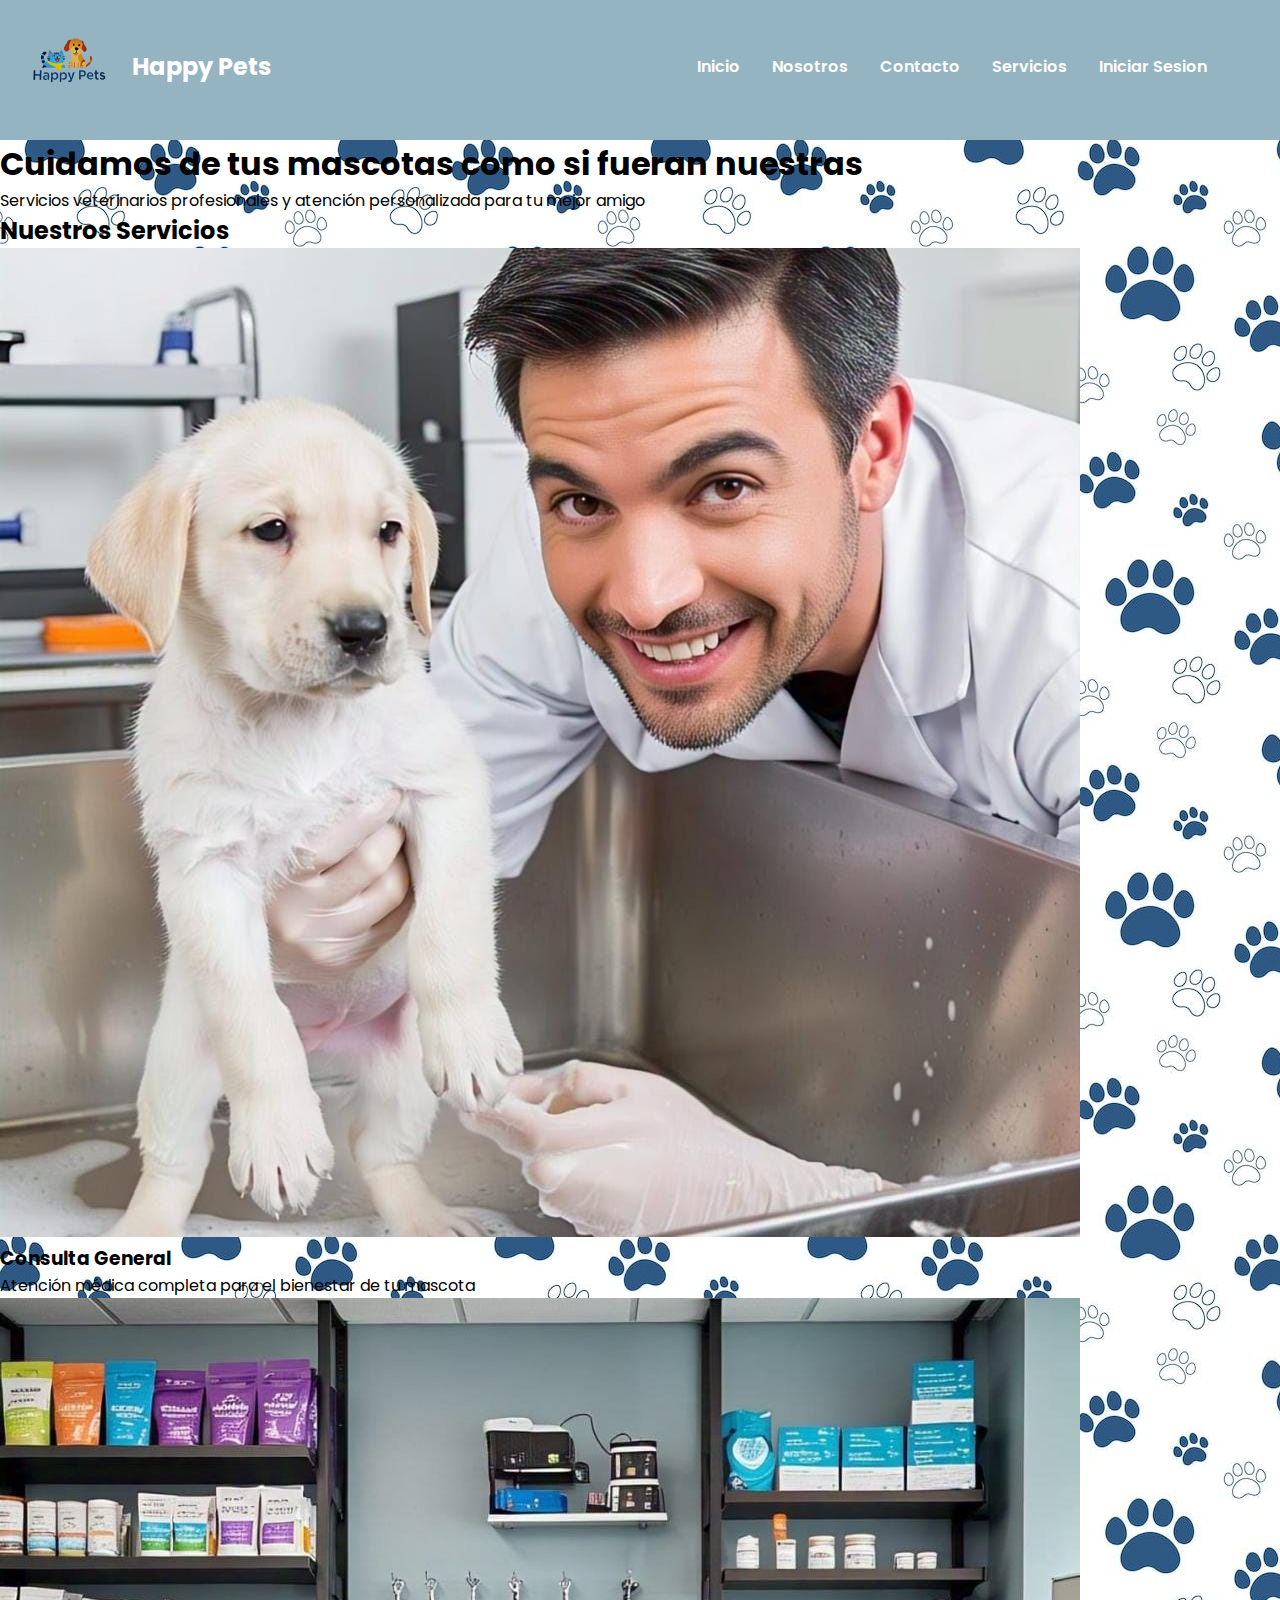
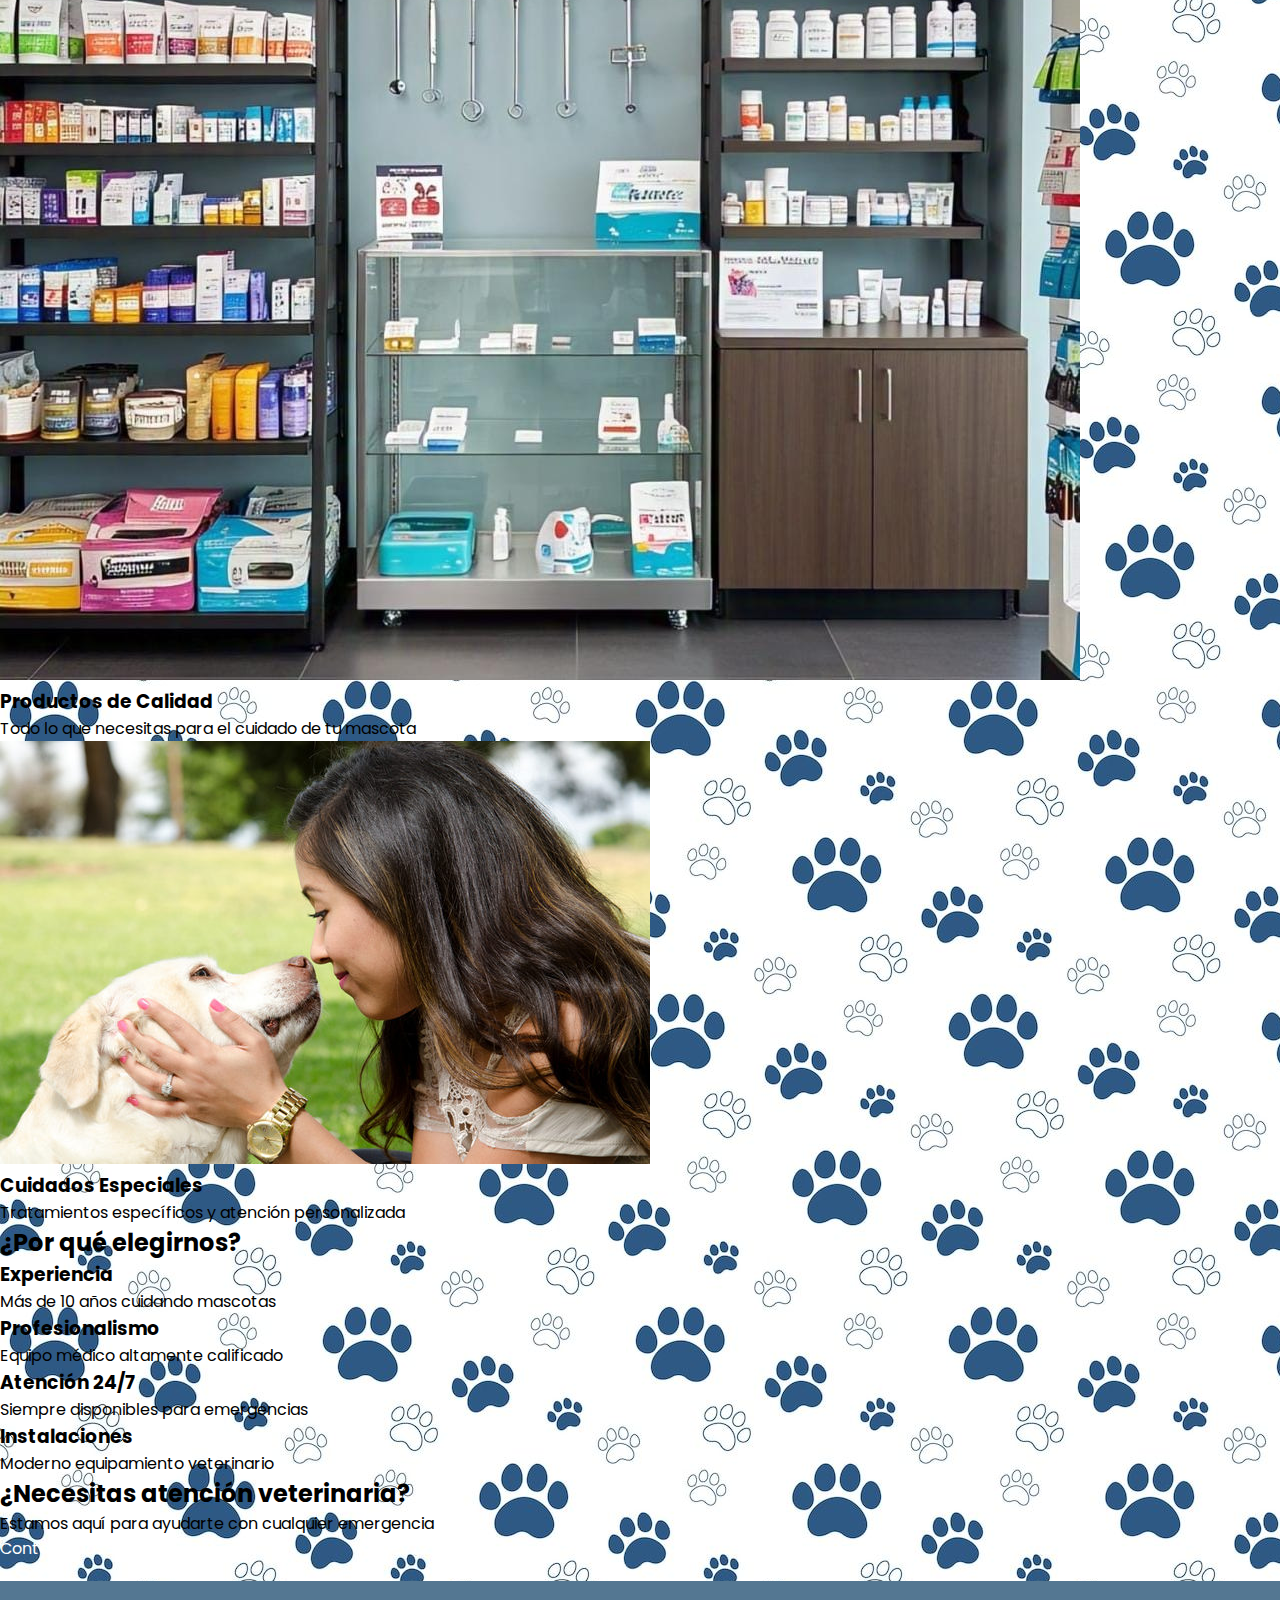
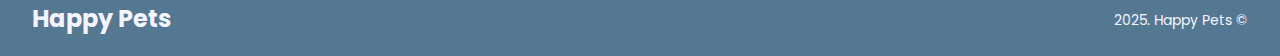
<file: index.html>
<!DOCTYPE html>
<html lang="es">
<head>
    <meta charset="UTF-8">
    <meta name="viewport" content="width=device-width, initial-scale=1.0">
    <title>Happy Pets - Veterinaria</title>
    <link rel="stylesheet" href="header-footer.css">
    <link rel="stylesheet" href="index.css">
</head>
<body>
    <div id="header"></div>

    <main>
        <section class="hero">
            <div class="hero-content">
                <h1>Cuidamos de tus mascotas como si fueran nuestras</h1>
                <p>Servicios veterinarios profesionales y atención personalizada para tu mejor amigo</p>
            </div>
        </section>

        <section class="servicios">
            <h2>Nuestros Servicios</h2>
            <div class="servicios-grid">
                <div class="servicio-card">
                    <img src="Imagenes/servicios.jpg" alt="Consulta Veterinaria">
                    <h3>Consulta General</h3>
                    <p>Atención médica completa para el bienestar de tu mascota</p>
                </div>
                <div class="servicio-card">
                    <img src="Imagenes/productos.jpeg" alt="Productos">
                    <h3>Productos de Calidad</h3>
                    <p>Todo lo que necesitas para el cuidado de tu mascota</p>
                </div>
                <div class="servicio-card">
                    <img src="Imagenes/cuidados.jpg" alt="Cuidados Especiales">
                    <h3>Cuidados Especiales</h3>
                    <p>Tratamientos específicos y atención personalizada</p>
                </div>
            </div>
        </section>

        <section class="por-que-elegirnos">
            <h2>¿Por qué elegirnos?</h2>
            <div class="razones-grid">
                <div class="razon">
                    <h3>Experiencia</h3>
                    <p>Más de 10 años cuidando mascotas</p>
                </div>
                <div class="razon">
                    <h3>Profesionalismo</h3>
                    <p>Equipo médico altamente calificado</p>
                </div>
                <div class="razon">
                    <h3>Atención 24/7</h3>
                    <p>Siempre disponibles para emergencias</p>
                </div>
                <div class="razon">
                    <h3>Instalaciones</h3>
                    <p>Moderno equipamiento veterinario</p>
                </div>
            </div>
        </section>

        <section class="contacto-rapido">
            <div class="contacto-content">
                <h2>¿Necesitas atención veterinaria?</h2>
                <p>Estamos aquí para ayudarte con cualquier emergencia</p>
                <a href="Contacto.html" class="cta-button">Contáctanos</a>
            </div>
        </section>
    </main>

    <div id="footer"></div>

    <script>
        fetch('header-footer.html')
            .then(response => response.text())
            .then(data => {
                const parser = new DOMParser();
                const doc = parser.parseFromString(data, 'text/html');
                document.getElementById('header').innerHTML = doc.querySelector('header').outerHTML;
                document.getElementById('footer').innerHTML = doc.querySelector('footer').outerHTML;
            });
    </script>
</body>
</html>
</file>
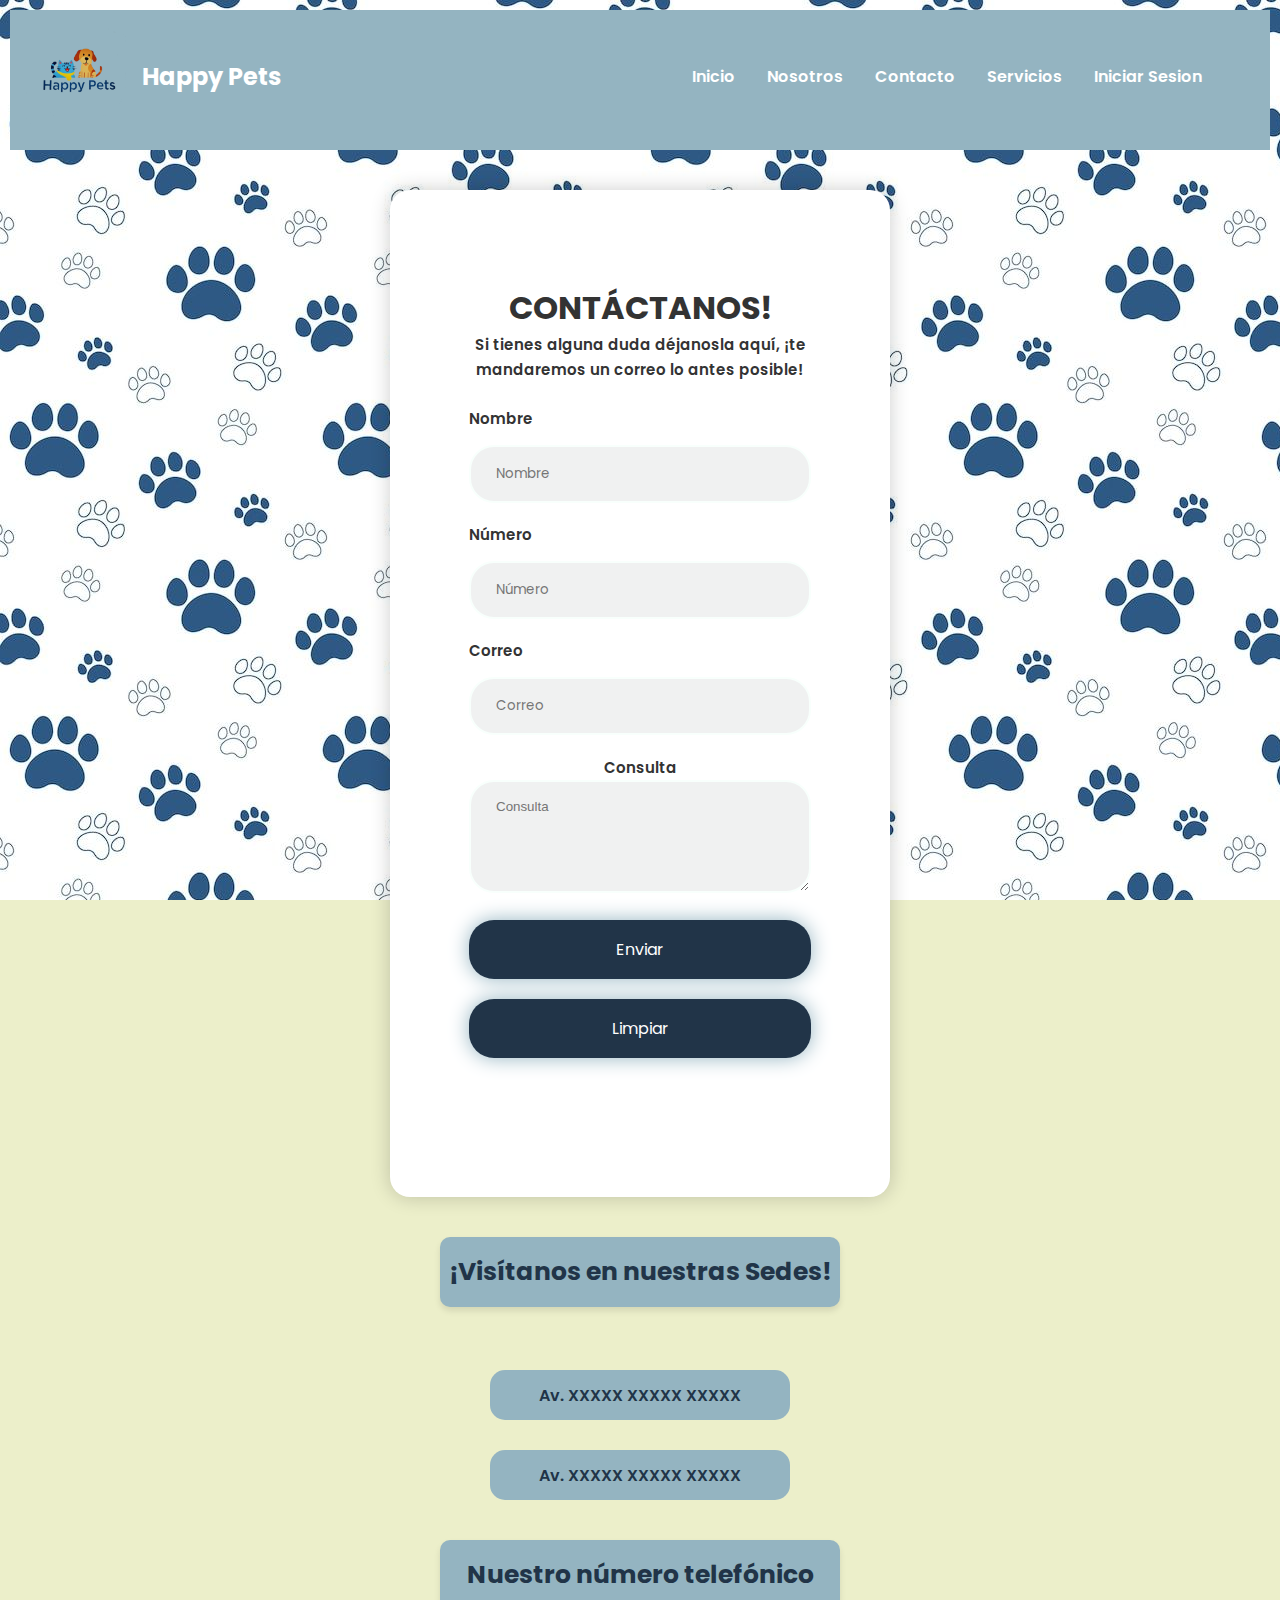
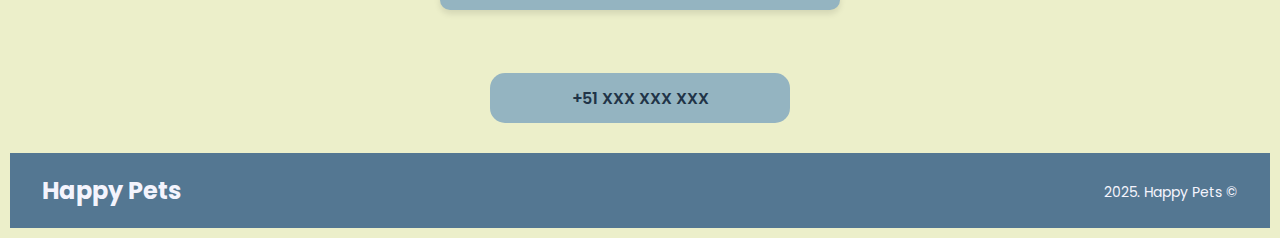
<file: Contacto.html>
<!DOCTYPE html>
<html lang="es">
<head>
  <meta charset="UTF-8">
  <meta name="viewport" content="width=device-width, initial-scale=1.0">
  <link rel="stylesheet" href="Contacto.css">
  <link rel="stylesheet" href="header-footer.css">
  <title>Happy Pets</title>
</head>

<body>
 
  <div id="header"></div>

 
  <form action="https://formsubmit.co/happypets.can@gmail.com" style="width:70%; margin: 0 auto;" method="POST" id="Formulario">
    <fieldset>
      <h1>CONTÁCTANOS!</h1>
      <label>Si tienes alguna duda déjanosla aquí, ¡te mandaremos un correo lo antes posible!</label>
      <br><br>

      <p>
        <label for="txtNombre">Nombre</label>
        <input name="txtNombre" size="30px" placeholder="Nombre">
      </p>

      <p>
        <label for="txtNumero">Número</label>
        <input name="txtNumero" id="txtNumero" pattern="[0-9]{9}" size="30px" placeholder="Número">
      </p>

      <p>
        <label for="txtCorreo">Correo</label>
        <input name="txtCorreo" type="email" id="txtCorreo" placeholder="Correo">
      </p>

      <label for="txtConsulta">Consulta</label>
      <br>
      <textarea name="txtConsulta" cols="30" rows="5" placeholder="Consulta"></textarea>

      <p>
        <button type="submit">Enviar</button>
        <button type="reset">Limpiar</button>
      </p>

      <a href="#">Política de Privacidad</a>

      <input type="hidden" name="_next" value="http://127.0.0.1:5500/Contactanos.html">
      <input type="hidden" name="_captcha" value="false">
    </fieldset>
  </form>


  <h3>¡Visítanos en nuestras Sedes!</h3>
  <p class="direcciones">Av. XXXXX XXXXX XXXXX</p>
  <p class="direcciones">Av. XXXXX XXXXX XXXXX</p>

  <h3>Nuestro número telefónico</h3>
  <p class="direcciones">+51 XXX XXX XXX</p>

  
  <div id="footer"></div>

 
  <script>
    fetch('header-footer.html')
      .then(response => response.text())
      .then(data => {
        const parser = new DOMParser();
        const doc = parser.parseFromString(data, 'text/html');
        document.getElementById('header').innerHTML = doc.querySelector('header').outerHTML;
        document.getElementById('footer').innerHTML = doc.querySelector('footer').outerHTML;
      });
  </script>
</body>
</html>
</file>
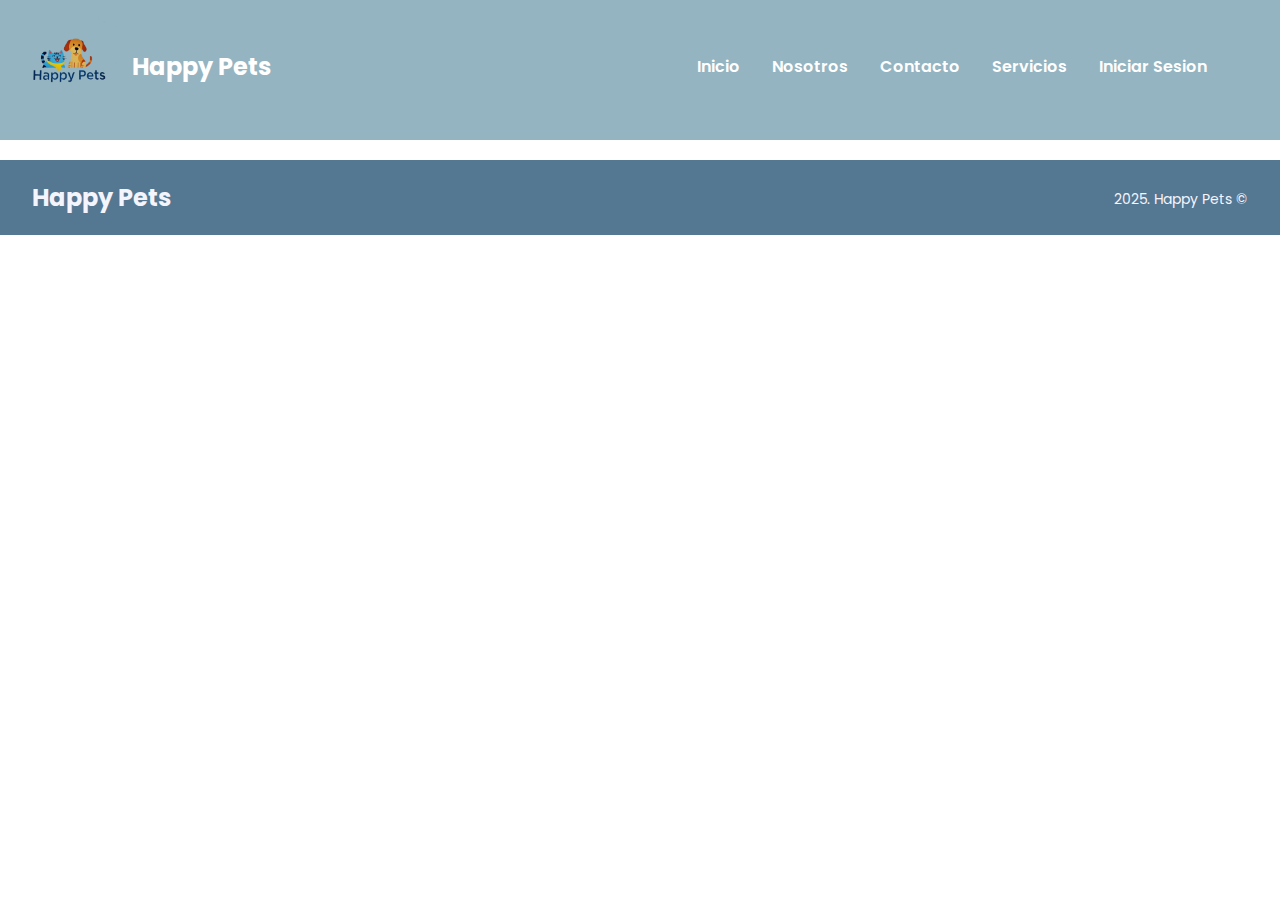
<file: header-footer.html>
<!DOCTYPE html>
<html lang="en">

<head>
    <meta charset="UTF-8">
    <meta name="viewport" content="width=device-width, initial-scale=1.0">
    <title>Header y Footer</title>
    <link rel="stylesheet" href="header-footer.css">
</head>

<body>
    <header>
        <div class="cabecera">
            <img src="Imagenes/logo.png" alt="Happy Pets" class="logo-img">
            <h2 class="veterinaria">Happy Pets</h2>
        </div>

        <nav>
            <a href="index.html">Inicio</a>
            <a href="nosotros.html" class="nav-link">Nosotros</a>
            <a href="Contacto.html" class="nav-link">Contacto</a>
            <a href="catalogo.html" class="nav-link">Servicios</a>
            <a href="login.html" class="nav-link">Iniciar Sesion</a>
        </nav>
    </header>

    <footer class="footer">
        <div class="footer-content">
            <p class="footer-title">Happy Pets</p>
            <p class="footer-copy">2025. Happy Pets ©</p>
        </div>
    </footer>
</body>

</html>
</file>
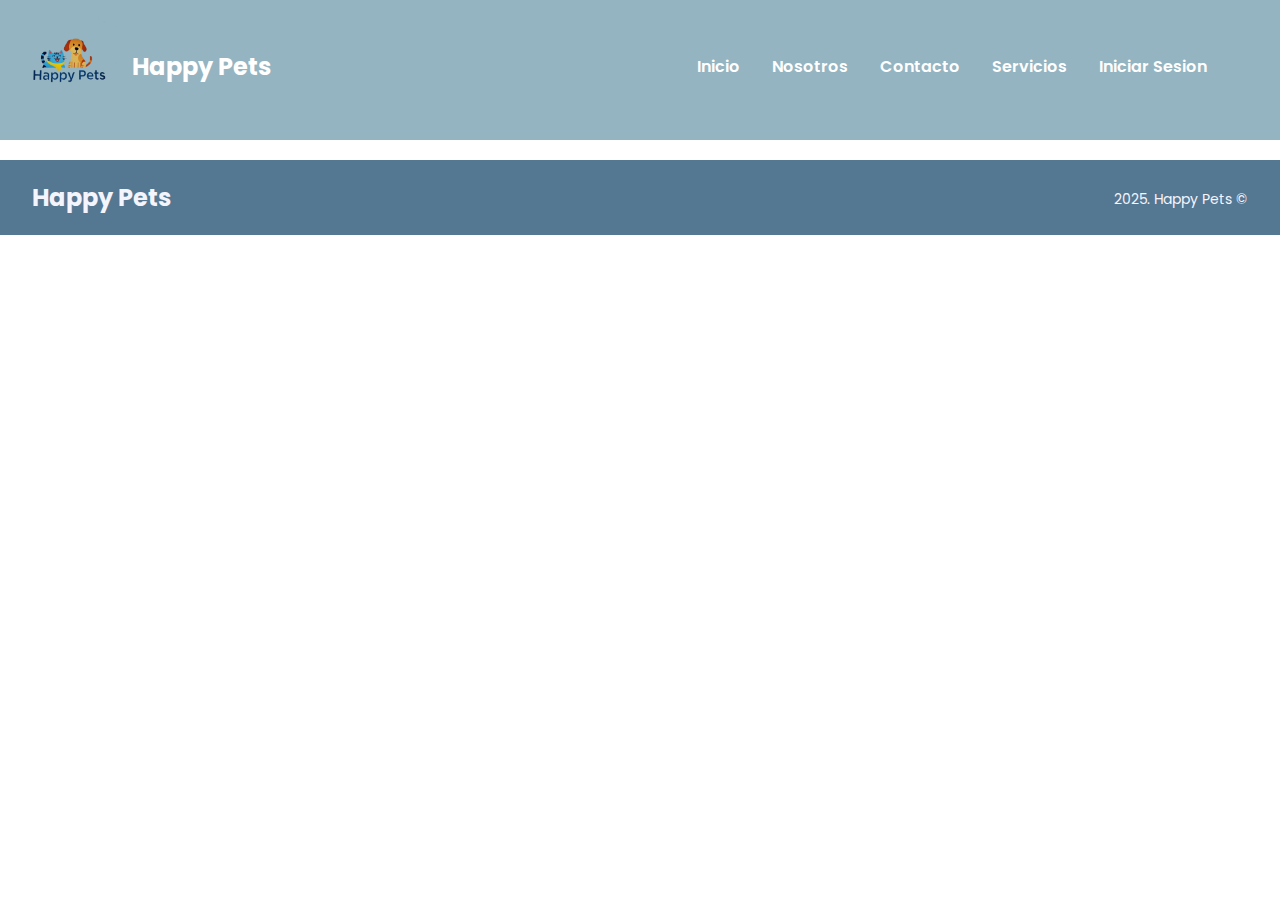
<file: headerfooter.html>
<!DOCTYPE html>
<html lang="en">

<head>
    <meta charset="UTF-8">
    <meta name="viewport" content="width=device-width, initial-scale=1.0">
    <title>Header y Footer</title>
    <link rel="stylesheet" href="headerfooter.css">
</head>

<body>
    <header>
        <div class="cabecera">
            <img src="Imagenes/logo.png" alt="Happy Pets" class="logo-img">
            <h2 class="veterinaria">Happy Pets</h2>
        </div>

        <nav>
            <a href="index.html">Inicio</a>
            <a href="nosotros.html" class="nav-link">Nosotros</a>
            <a href="Contacto.html" class="nav-link">Contacto</a>
            <a href="catalogo.html" class="nav-link">Servicios</a>
            <a href="login.html" class="nav-link">Iniciar Sesion</a>
        </nav>
    </header>

    <footer class="footer">
        <div class="footer-content">
            <p class="footer-title">Happy Pets</p>
            <p class="footer-copy">2025. Happy Pets ©</p>
        </div>
    </footer>
</body>

</html>
</file>
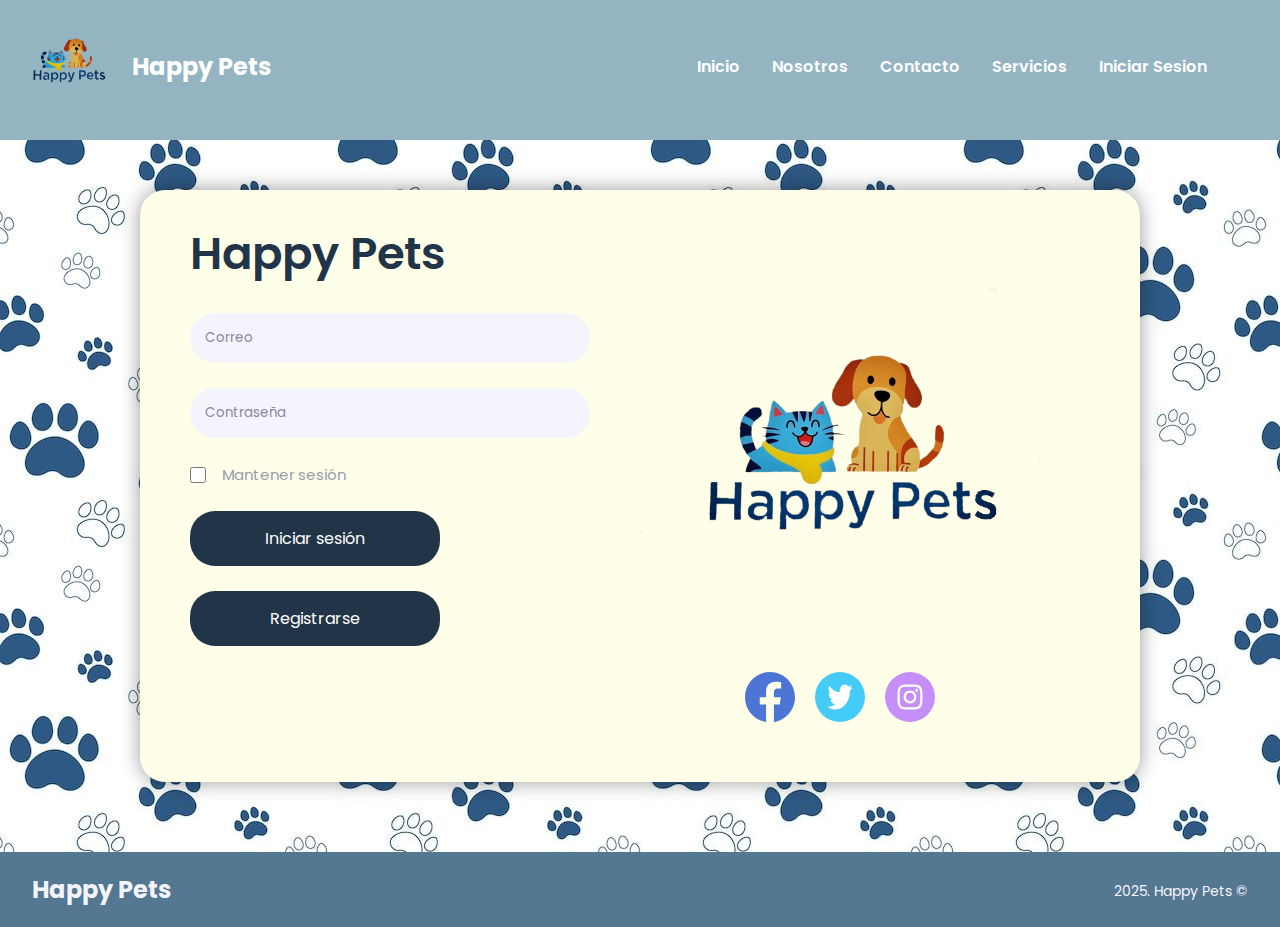
<file: login.html>
<!DOCTYPE html>
<html lang="en">

<head>
    <meta charset="UTF-8">
    <meta name="viewport" content="width=device-width, initial-scale=1.0">
    <title>Login</title>
    <link rel="stylesheet" href="header-footer.css">
    <link rel="stylesheet" href="login.css">
</head>

<body>
    <div id="header"></div>

    <main>
        <div class="contenedor">
            <form action="#" class="form">
                <h2>Happy Pets</h2>
                <input type="email" placeholder="Correo" class="box">
                <input type="password" placeholder="Contraseña" class="box">
                <div class="checkBox">
                    <input type="checkbox" id="check">
                    <label for="check">Mantener sesión</label>
                </div>
                <input type="submit" value="Iniciar sesión" class="submit">
                <input type="button" value="Registrarse" class="submit" onclick="location.href='registro.html'">
            </form>

            <div class="Imagen">
                <img src="Imagenes/logo.png" class="img-1" alt="">

                <div class="location">
                    <div class="social">
                        <img src="Imagenes/fa.svg" alt="">
                        <img src="Imagenes/tw.svg" alt="">
                        <img src="Imagenes/ins.svg" alt="">
                    </div>
                </div>
            </div>
        </div>

    </main>

    <div id="footer"></div>

    <script>
        fetch('header-footer.html')
            .then(response => response.text())
            .then(data => {
                const parser = new DOMParser();
                const doc = parser.parseFromString(data, 'text/html');
                document.getElementById('header').innerHTML = doc.querySelector('header').outerHTML;
                document.getElementById('footer').innerHTML = doc.querySelector('footer').outerHTML;
            });
    </script>
</body>

</html>
</file>
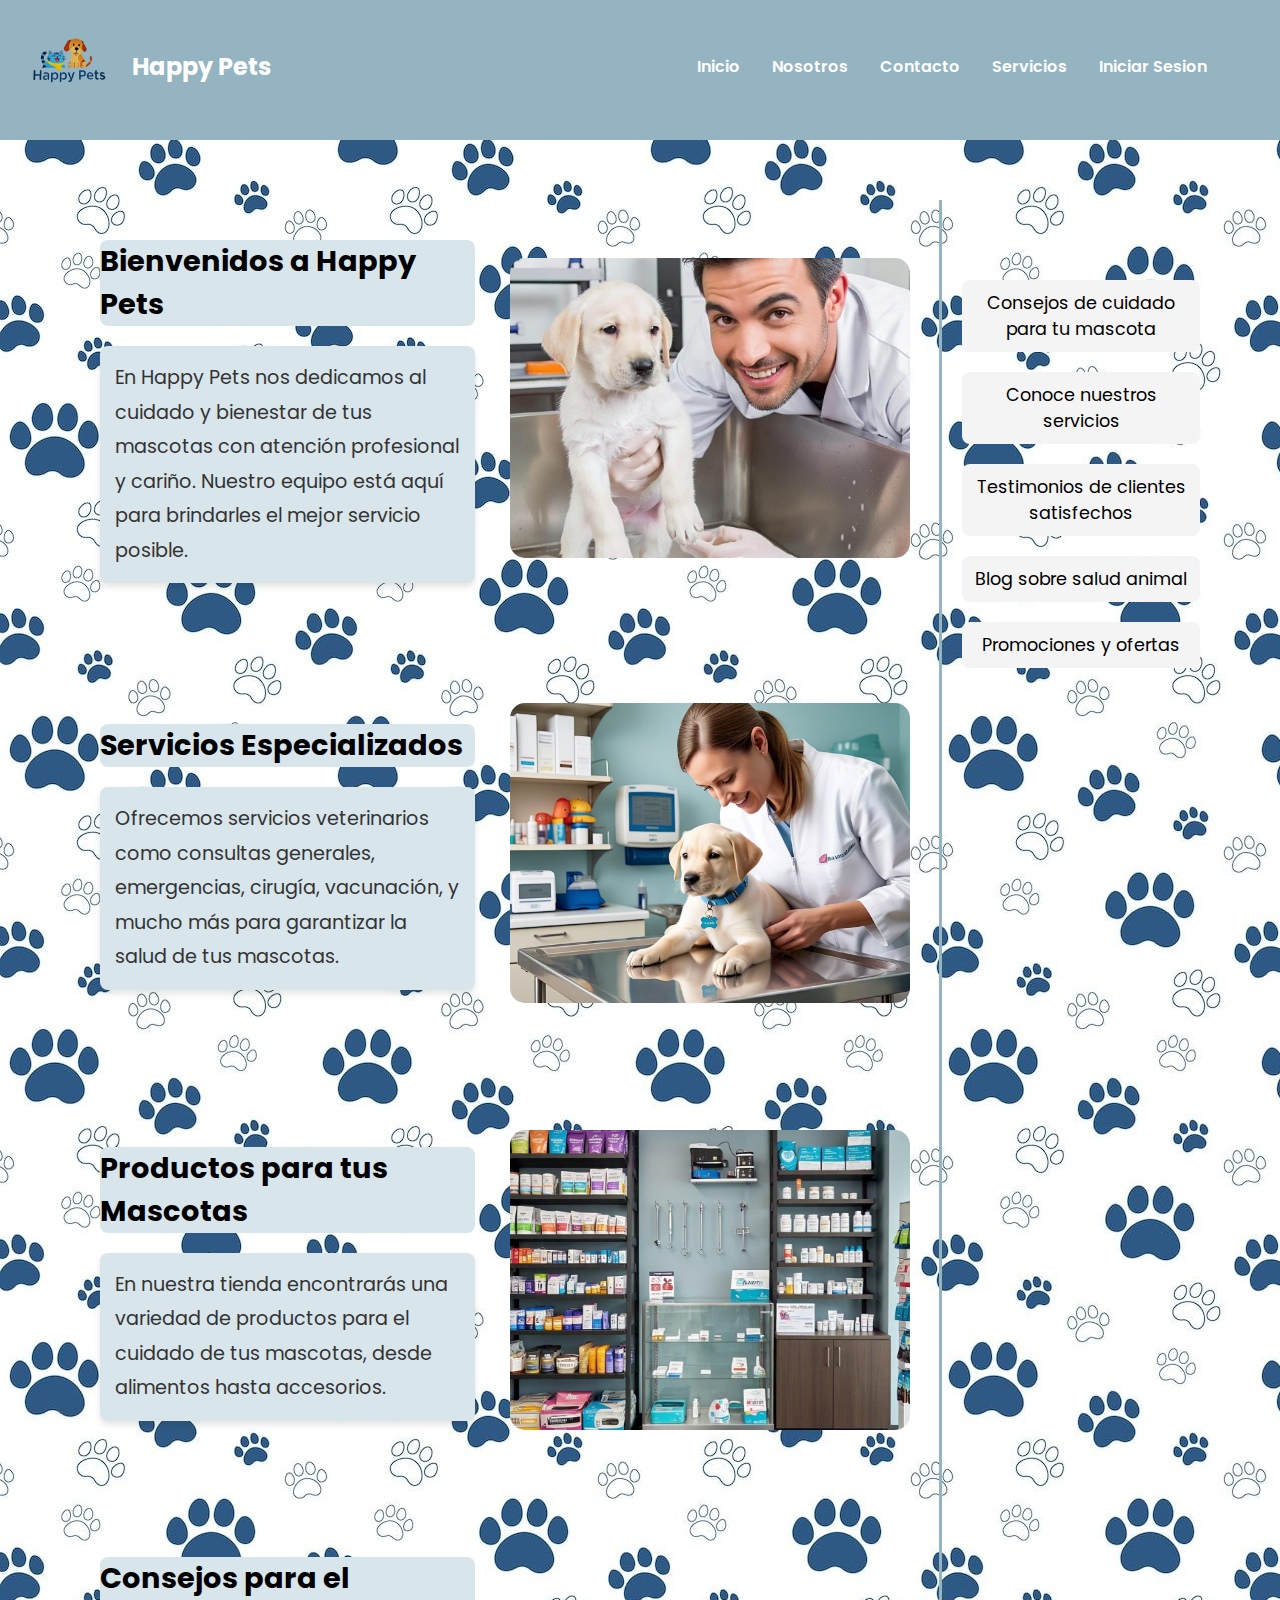
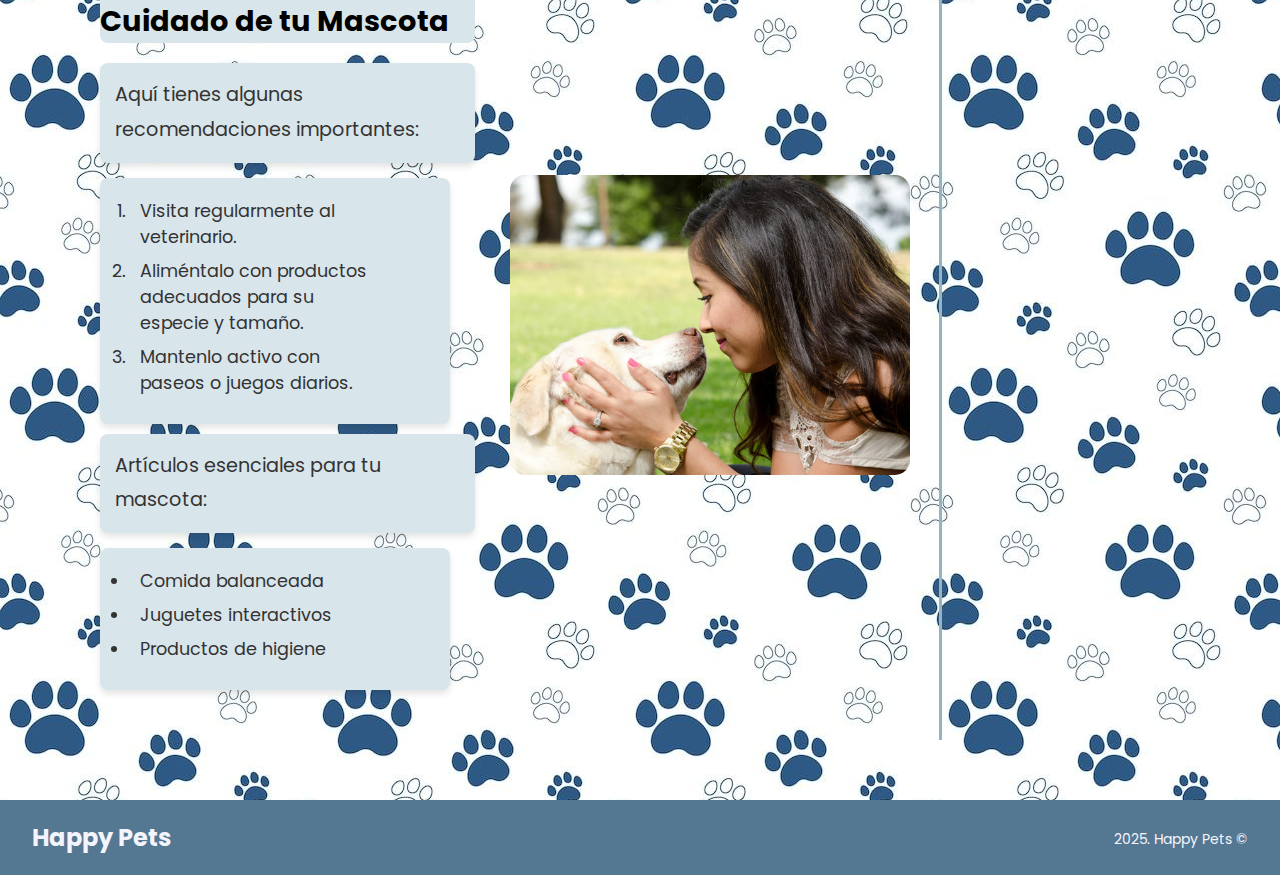
<file: nosotros.html>
<!DOCTYPE html>
<html lang="en">
<head>
    <meta charset="UTF-8">
    <meta name="viewport" content="width=device-width, initial-scale=1.0">
    <title>pagina</title>
    <link rel="stylesheet" href="header-footer.css">
    <link rel="stylesheet" href="nosotros.css">
    
</head>

<body>
    <div id="header"></div>
<main>
        <!-- Contenido Principal -->
        <div class="contenido">
            <div class="articulos">
                <!-- Sección de Bienvenida -->
                <div class="secciones">
                    <div>
                        <h2>Bienvenidos a Happy Pets</h2>
                        <p>En Happy Pets nos dedicamos al cuidado y bienestar de tus mascotas con atención profesional y cariño. Nuestro equipo está aquí para brindarles el mejor servicio posible.</p>
                    </div>
                    <div><img src="Imagenes/servicios.jpg" alt="Veterinaria"></div>
                </div>

                <!-- Sección de Servicios -->
                <div class="secciones">
                    <div>
                        <h2>Servicios Especializados</h2>
                        <p>Ofrecemos servicios veterinarios como consultas generales, emergencias, cirugía, vacunación, y mucho más para garantizar la salud de tus mascotas.</p>
                    </div>
                    <div><img src="Imagenes/servicios2.jpeg" alt="Servicios"></div>
                </div>

                <!-- Sección de Productos -->
                <div class="secciones">
                    <div>
                        <h2>Productos para tus Mascotas</h2>
                        <p>En nuestra tienda encontrarás una variedad de productos para el cuidado de tus mascotas, desde alimentos hasta accesorios.</p>
                    </div>
                    <div><img src="Imagenes/productos.jpeg" alt="Productos"></div>
                </div>
                 <!-- Sección de UL -->
                <div class="secciones">
                    <div>
                        <h2>Consejos para el Cuidado de tu Mascota</h2>
                        <p>Aquí tienes algunas recomendaciones importantes:</p>
               <ol>
                     <li>Visita regularmente al veterinario.</li>
                    <li>Aliméntalo con productos adecuados para su especie y tamaño.</li>
                    <li>Mantenlo activo con paseos o juegos diarios.</li>
                </ol>
                    <p>Artículos esenciales para tu mascota:</p>
               <ul>
                      <li>Comida balanceada</li>
                    <li>Juguetes interactivos</li>
                     <li>Productos de higiene</li>
                 </ul>
                    </div>
                    <div> <img src="Imagenes/cuidados.jpg" alt="Consejos Mascota"></div>

                </div>
            </div>


            <!-- Menú Secundario -->
            <div class="menu-secundario">
                <a href="#">Consejos de cuidado para tu mascota</a>
                <a href="#">Conoce nuestros servicios</a>
                <a href="#">Testimonios de clientes satisfechos</a>
                <a href="#">Blog sobre salud animal</a>
                <a href="#">Promociones y ofertas</a>
            </div>
        </div>
</main>
        <div id="footer"></div>

        <script>
        fetch('header-footer.html')
            .then(response => response.text())
            .then(data => {
                const parser = new DOMParser();
                const doc = parser.parseFromString(data, 'text/html');
                document.getElementById('header').innerHTML = doc.querySelector('header').outerHTML;
                document.getElementById('footer').innerHTML = doc.querySelector('footer').outerHTML;
            });
    </script>
</body>
</html>
</file>
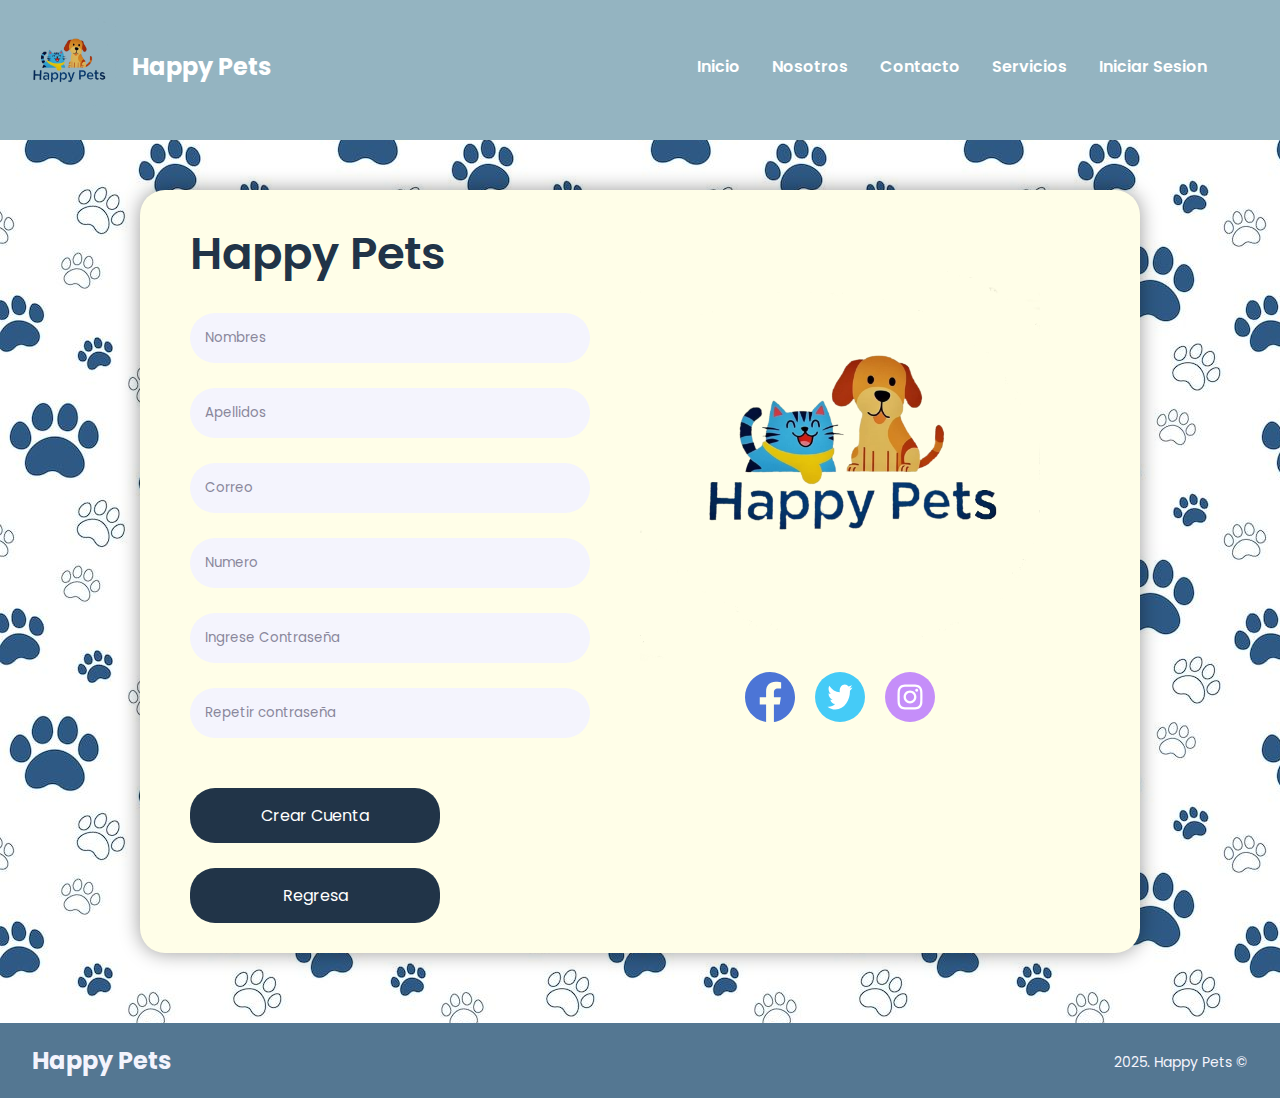
<file: registro.html>
<!DOCTYPE html>
<html lang="en">
<head>
    <meta charset="UTF-8">
    <meta name="viewport" content="width=device-width, initial-scale=1.0">
    <title>Registro</title>
    <link rel="stylesheet" href="header-footer.css">
    <link rel="stylesheet" href="registro.css">
</head>
<body>
    <div id="header"></div>
    
    <div class="contenedor">
        <form action="#" class="form">
            <h2>Happy Pets</h2>
            <input type="text" placeholder="Nombres" class="box">
            <input type="text" placeholder="Apellidos" class="box">
            <input type="email" placeholder="Correo" class="box">
            <input type="text" placeholder="Numero" pattern="[0-9]{8}" maxlength="8" required class="box">
            <input type="password" placeholder="Ingrese Contraseña" class="box">
            <input type="password" placeholder="Repetir contraseña" class="box">
            <input type="submit" value="Crear Cuenta" class="submit">
            <input type="button" value="Regresa" class="submit" onclick="location.href='login.html'">
        </form>

        <div class="Imagen">
            <img src="Imagenes/logo.png" class="img-1" alt="">

            <div class="location">
                <div class="social">
                    <img src="Imagenes/fa.svg" alt="">
                    <img src="Imagenes/tw.svg" alt="">
                    <img src="Imagenes/ins.svg" alt="">
                </div>
            </div>
        </div>
    </div>

    <div id="footer"></div>

    <script>
        fetch('header-footer.html')
            .then(response => response.text())
            .then(data => {
                const parser = new DOMParser();
                const doc = parser.parseFromString(data, 'text/html');
                document.getElementById('header').innerHTML = doc.querySelector('header').outerHTML;
                document.getElementById('footer').innerHTML = doc.querySelector('footer').outerHTML;
            });
    </script>
</body>
</html>
</file>
<file: header-footer.css>
@import url('https://fonts.googleapis.com/css2?family=Poppins:wght@400;500;600&display=swap');

* {
    margin: 0;
    padding: 0;
    box-sizing: border-box;
    font-family: "Poppins", sans-serif;
}

a {
    text-decoration: none;
    color: #fff;       
}

header {
    display: flex;
    flex-wrap: wrap;
    height: auto;
    background-color: #94B4C1;
    justify-content: space-around;
    align-items: center;
    padding: 1rem;
}

.cabecera {
    display: flex;
    align-items: center;
    color: #fff;
    flex: 1 1 300px;
    margin-bottom: 0.5rem;
}

.cabecera img {
    max-height: 100px;
    height: auto;
    width: auto;
    margin-right: 1rem;
}

nav {
    flex: 1 1 300px;
    display: flex;
    justify-content: center;
    flex-wrap: wrap;
    margin-bottom: 0.5rem;
}

nav a {
    font-weight: 600;
    padding: 0.5rem 1rem;
    white-space: nowrap;
}

nav a:hover {
    color: black;
}

.footer {
    background-color: #547792;
    padding: 1.25rem 2rem;
    color: #f4f4fd;
    text-align: left;
    margin-top: 1.25rem;
}

.footer-content {
    display: flex;
    flex-wrap: wrap;
    justify-content: space-between;
    align-items: center;
}

.footer-title {
    font-size: 1.5rem;
    font-weight: bold;
    margin: 0;
}

.footer-copy {
    font-size: 0.875rem;
    margin-top: 0.25rem;
}

/* Media Queries for responsiveness */
@media (max-width: 768px) {
    header {
        justify-content: center;
    }
    .cabecera, nav {
        flex: 1 1 100%;
        justify-content: center;
        margin-bottom: 0.5rem;
    }
    nav {
        flex-wrap: wrap;
    }
    nav a {
        padding: 0.5rem;
        font-size: 1rem;
    }
    .footer-content {
        flex-direction: column;
        text-align: center;
    }
    .footer-copy {
        margin-top: 0.5rem;
    }
}

@media (max-width: 480px) {
    .cabecera img {
        max-height: 80px;
        margin-right: 0.5rem;
    }
    nav a {
        font-size: 0.9rem;
        padding: 0.4rem 0.6rem;
    }
    .footer-title {
        font-size: 1.25rem;
    }
    .footer-copy {
        font-size: 0.75rem;
    }
}
</file>
<file: index.css>
@import url('https://fonts.googleapis.com/css2?family=Poppins:wght@400;500;600&display=swap');
* {
    padding: 0;
    margin: 0;
}
.articulos h1 {
    text-align: center;
    background-color: #AAF0D1;
    color: black;
    padding: 20px;
    font-size: 2.5em; 
    border-radius: 10px;
}

.articulos h2 {
    margin-bottom: 20px; 
    font-size: 1.8em;
    border-radius: 8px;
    animation-name: colorChange;
    animation-duration: 3s;
    animation-iteration-count: 1;
    animation-direction: alternate;
}

@keyframes colorChange {
    0% {
        color: #213448;
    }
    100% {
        color: #94B4C1;
    }
}

.contenido h2 {
    margin-bottom: 20px; 
    font-size: 1.8em;
    background-color: #D8E5EB;
    border-radius: 8px;

}

.contenido p {
    margin-top: 10px;
    line-height: 1.8;
    padding: 15px;
    font-size: 1.2em;
    background-color: #D8E5EB ;
    border-radius: 8px;
    color: #333;
    box-shadow: 0px 4px 6px rgba(0, 0, 0, 0.1);
}
.menu-secundario a{
    display: block;
    text-align: center;
    color: black;
    margin-bottom: 20px; 
    font-size: 1.1em;
    text-decoration: none;
    padding: 10px;
    background-color: #f4f4f4;
    border-radius: 8px;
    transition: background-color 0.5s, color 0.3s;
}

.contenido {
    display: flex;
    margin: 60px;
}

.articulos {
    width: 80%;
    border-right: 3px solid #94B4C1; 
}

.secciones {
    display: flex;
    align-items: center;
    padding: 40px;
    justify-content: space-between;
}

.secciones img {
    width: 400px;
    height: 300px;
    object-fit: cover;
    border-radius: 15px;
}

.menu-secundario {
    width: 25%;
    margin-top: 60px;
    padding: 20px;
}

.menu-secundario a:hover {
    background-color: #94B4C1;
    color: black;
}

body {
    background-image: url('Imagenes/Huellas.jpeg');
    font-family: 'Poppins', sans-serif;
}


@media screen and (max-width: 768px) {
    .contenido {
        flex-direction: column;
        margin: 20px;
    }

    .articulos, .menu-secundario {
        width: 100%;
        border-right: none;
    }

    .secciones {
        flex-direction: column;
        padding: 20px;
    }

    .secciones img {
        width: 100%;
        height: auto;
        border-radius: 10px;
    }

    nav li {
        width: auto;
        display: block;
        padding: 15px;
    }
}

.hidden {
    opacity: 0;
    transform: translateY(20px);
    transition: opacity 0.6s ease-out, transform 0.6s ease-out;
}

.fade-in {
    opacity: 1;
    transform: translateY(0);
}
</file>
<file: Contacto.css>
header{
  margin-bottom: 40px;
}
nav a{
  font-size: 16px;
}

body {
  margin: 0;
  padding: 10px;
  background-color: #ecefca;
  background-image: url(Imagenes/Huellas.jpeg);
  background-repeat: repeat;
  background-attachment: fixed;
  color: #333;
  text-align: center;
}


form {
  padding: 50px 55px;
  box-shadow: 0 0 20px rgba(0, 0, 0, 0.2);
  border-radius: 20px;
  text-align: center;
  width: 90%;
  max-width: 500px;
 background-color: white;
 

}
.input-group,
p {
    display: flex;
    flex-direction: column;
    text-align: left;
}
label {
  font-size: 15px;
  font-weight: 600;
  margin-bottom: 15px;
}
input,
textarea {
  padding: 17px 25px;
  border-radius: 25px;
  margin-bottom: 20px;
  background-color: #64666518;
  border: 2px solid #f8fffc;
  color: black;
  outline: none;
}
.form-text {
  margin-bottom: 30px;
  display: flex;
  justify-content: space-between;
  text-align: center;
}

.form-text,
a {
  color: rgb(80, 62, 145);
  font-size: 14px;
  font-weight: 600;
  text-decoration: none;
}
button {
  font-size: 16px;
  color: #ffffff;
  border: 0;
  border-radius: 25px;
  background-color: #213448;
  box-shadow: 0 0 20px rgba(148,180,193);
  cursor: pointer;
  padding: 17px 25px;
  margin-bottom: 20px;
  transition: transform 0.3s ease, box-shadow 0.3s ease;
}
button:hover {
  transform: scale(1.03); 
  box-shadow: 0 0 30px rgba(148, 180, 193, 0.9); 
   
}
fieldset{
  border: 4px solid white;
  border-radius: 20px;
  padding: 20px;
  background-color: white;
  margin-bottom: 20px;
  margin-top: 20px;
}
input, textarea{
  width: 100%;
  box-sizing: border-box;
}
textarea{
  font-family: Arial, Helvetica, sans-serif;
}
h3 {
  height: 70px;
  width: 400px;
  background-color: #94B4C1;
  color: #213448;
  border-radius: 10px;
  overflow: hidden;
  box-shadow: 0 4px 6px rgba(0,0,0,0.1);
  margin: 40px auto 5%;
  font-size: 25px; 
  align-items: center;
  align-content: center;
  view-timeline-name: --image;
  view-timeline-axis: block;

  animation-timeline: --image;
  animation-name: show;

  animation-range: entry 25% cover 20%;
}

.direcciones {
  display: flex;
  justify-content: center;
  align-items: center;
  background-color: #94B4C1;
  border-radius: 15px;
  height: 50px;
  width: 300px;
  margin: 30px auto;
  color: #213448;
  font-weight: 600;
  view-timeline-name: --image;
  view-timeline-axis: block;

  animation-timeline: --image;
  animation-name: show;

  animation-range: entry 25% cover 20%;
}
@keyframes show{
  from{
    opacity: 0;
    scale: 25%;
  }
  to{
    opacity: 1;
    scale: 100%;
  }
}
@media (max-width: 480px) {
  h3 {
    width: 90%;
    font-size: 20px;
  }

  .direcciones {
    width: 90%;
    font-size: 14px;
  }

  button {
    width: 100%;
  }
}
</file>
<file: headerfooter.css>
@import url('https://fonts.googleapis.com/css2?family=Poppins:wght@400;500;600&display=swap');

* {
    margin: 0;
    padding: 0;
    box-sizing: border-box;
    font-family: "Poppins", sans-serif;
}

a {
    text-decoration: none;
    color: #fff;       
}

header {
    display: flex;
    flex-wrap: wrap;
    height: auto;
    background-color: #94B4C1;
    justify-content: space-around;
    align-items: center;
    padding: 1rem;
}

.cabecera {
    display: flex;
    align-items: center;
    color: #fff;
    flex: 1 1 300px;
    margin-bottom: 0.5rem;
}

.cabecera img {
    max-height: 100px;
    height: auto;
    width: auto;
    margin-right: 1rem;
}

nav {
    flex: 1 1 300px;
    display: flex;
    justify-content: center;
    flex-wrap: wrap;
    margin-bottom: 0.5rem;
}

nav a {
    font-weight: 600;
    padding: 0.5rem 1rem;
    white-space: nowrap;
}

nav a:hover {
    color: black;
}

.footer {
    background-color: #547792;
    padding: 1.25rem 2rem;
    color: #f4f4fd;
    text-align: left;
    margin-top: 1.25rem;
}

.footer-content {
    display: flex;
    flex-wrap: wrap;
    justify-content: space-between;
    align-items: center;
}

.footer-title {
    font-size: 1.5rem;
    font-weight: bold;
    margin: 0;
}

.footer-copy {
    font-size: 0.875rem;
    margin-top: 0.25rem;
}

/* Media Queries for responsiveness */
@media (max-width: 768px) {
    header {
        justify-content: center;
    }
    .cabecera, nav {
        flex: 1 1 100%;
        justify-content: center;
        margin-bottom: 0.5rem;
    }
    nav {
        flex-wrap: wrap;
    }
    nav a {
        padding: 0.5rem;
        font-size: 1rem;
    }
    .footer-content {
        flex-direction: column;
        text-align: center;
    }
    .footer-copy {
        margin-top: 0.5rem;
    }
}

@media (max-width: 480px) {
    .cabecera img {
        max-height: 80px;
        margin-right: 0.5rem;
    }
    nav a {
        font-size: 0.9rem;
        padding: 0.4rem 0.6rem;
    }
    .footer-title {
        font-size: 1.25rem;
    }
    .footer-copy {
        font-size: 0.75rem;
    }
}
</file>
<file: login.css>
@import url('https://fonts.googleapis.com/css2?family=Poppins:wght@400;500;600&display=swap');

* {
    margin: 0;
    padding: 0;
    box-sizing: border-box;
    font-family: "Poppins", sans-serif;
}

body {
    background-image: url(../Imagenes/Huellas.jpeg);
    display: flex;
    flex-direction: column;
    min-height: 100vh;
}

main {
    flex: 1;
}

.contenedor {
    display: flex;
    background-color: #fffee8;
    max-width: 1000px;
    width: 90%;
    height: auto;
    box-shadow: 0 0 20px rgba(0, 0, 0, 0.4);
    margin: auto;
    margin-top: 50px;
    margin-bottom: 50px;
    border-radius: 25px;
    flex-wrap: wrap;
}

.form {
    padding: 30px 5%;
    width: 100%;
    max-width: 500px;
    display: flex;
    flex-direction: column;
    box-sizing: border-box;
}

.form h2 {
    font-size: 45px;
    color: #213448;
    font-weight: 600;
    margin-bottom: 25px;
}

label {
    font-size: 15px;
    color: #969eae;
}

::placeholder {
    color: #89879B;
}

.box {
    border: 0;
    background-color: #f4f4fd;
    padding: 15px;
    border-radius: 25px;
    margin-bottom: 25px;
    outline: none;
}

.submit {
    background-color: #213448;
    cursor: pointer;
    border: 0;
    padding: 15px;
    color: #fff;
    font-size: 16px;
    border-radius: 25px;
    width: 250px;
    margin-top: 25px;
    box-shadow: 0 0 20px, rgba(0, 0, 0, 0.4);
    transition-property: all;
    transition-duration: 0.5s;
}

.submit:hover {
    text-decoration: underline;
    color: black;
    background-color: lightblue;
}

.checkBox {
    display: flex;
    align-items: center;
    gap: 8px;
}

.checkBox input[type="checkbox"] {
    margin-right: 8px;
    width: 16px;
    height: 16px;
    accent-color: #213448;
}

.Imagen {
    padding: 50 px;
}

.img-1 {
    width: 100%;
    max-width: 400px;
    margin-top: 75px;
    height: auto;
}

.location {
    display: flex;
    flex-direction: column;
    margin-bottom: 60px;
}

.social {
    display: flex;
    justify-content: center;
    gap: 20px;
}
.social img {
    width: 50px;
    margin: 0;
}

@media (max-width: 768px) {
    .contenedor {
        flex-direction: column;
        height: auto;
        width: 90%;
    }
    .form {
        width: 100%;
        padding: 20px 10px;
    }
    .form h2 {
        font-size: 2.5rem;
    }
    .img-1 {
        margin-top: 30px;
        max-width: 100%;
    }
    .submit {
        max-width: 100%;
        width: 100%;
    }
}

@media (max-width: 480px) {
    .form h2 {
        font-size: 2rem;
    }
    label {
        font-size: 0.9rem;
    }
    .submit {
        font-size: 0.9rem;
    }
    .social img {
        width: 40px;
        margin-right: 0;
        margin-top: 50px;
    }
    .img-1 {
        display: none;
    }
}
</file>
<file: nosotros.css>
@import url('https://fonts.googleapis.com/css2?family=Poppins:wght@400;500;600&display=swap');
* {
    padding: 0;
    margin: 0;
}
.articulos h1 {
    text-align: center;
    background-color: #AAF0D1;
    color: black;
    padding: 20px;
    font-size: 2.5em; 
    border-radius: 10px;
}

.articulos h2 {
    margin-bottom: 20px; 
    font-size: 1.8em;
    border-radius: 8px;
    animation-name: colorChange;
    animation-duration: 3s;
    animation-iteration-count: 1;
    animation-direction: alternate;
}

@keyframes colorChange {
    0% {
        color: #213448;
    }
    100% {
        color: #94B4C1;
    }
}

.contenido h2 {
    margin-bottom: 20px; 
    margin-right: 15px;
    font-size: 1.8em;
    background-color: #D8E5EB;
    border-radius: 8px;
    

}

.contenido p {
    margin-top: 10px;
    margin-right: 15px;
    line-height: 1.8;
    padding: 15px;
    font-size: 1.2em;
    background-color: #D8E5EB ;
    border-radius: 8px;
    color: #333;
    box-shadow: 0px 4px 6px rgba(0, 0, 0, 0.1);
}

ol, ul {
    margin-top: 15px;
    margin-right: 40px;
    margin-bottom: 10px;
    background-color: #D8E5EB;
    border-radius: 8px;
    padding: 20px 30px; /* espacio interno en todos los lados */
    box-shadow: 0px 4px 6px rgba(0, 0, 0, 0.1);
}

li {
    margin-bottom: 8px;
    margin-right: 40px;
    font-size: 1.1em;
    color: #333;
    background-color: #D8E5EB;
    padding-left: 10px;
}

.menu-secundario a{
    display: block;
    text-align: center;
    color: black;
    margin-bottom: 20px; 
    font-size: 1.1em;
    text-decoration: none;
    padding: 10px;
    background-color: #f4f4f4;
    border-radius: 8px;
    transition: background-color 0.5s, color 0.3s;
}

.contenido {
    display: flex;
    margin: 60px;
}

.articulos {
    display: grid;
    grid-template-columns: 1fr;
    gap: 40px;
    width: 80%;
    border-right: 3px solid #94B4C1;
}

.secciones {
    display: grid;
    grid-template-columns: repeat(auto-fit, minmax(300px, 1fr));
    gap: 20px;
    align-items: center;
    padding: 40px;
}

.secciones img {
    width: 400px;
    height: 300px;
    object-fit: cover;
    border-radius: 15px;
}

.menu-secundario {
    width: 25%;
    margin-top: 60px;
    padding: 20px;
}

.menu-secundario a:hover {
    background-color: #94B4C1;
    color: black;
}

body {
    background-image: url('Imagenes/Huellas.jpeg');
    font-family: 'Poppins', sans-serif;
}


@media screen and (max-width: 768px) {
    .contenido {
        flex-direction: column;
        margin: 20px;
    }

    .articulos, .menu-secundario {
        width: 100%;
        border-right: none;
    }

    .secciones {
        flex-direction: column;
        padding: 20px;
    }

    .secciones img {
        width: 100%;
        height: auto;
        border-radius: 10px;
    }

    nav li {
        width: auto;
        display: block;
        padding: 15px;
    }
}

.hidden {
    opacity: 0;
    transform: translateY(20px);
    transition: opacity 0.6s ease-out, transform 0.6s ease-out;
}

.fade-in {
    opacity: 1;
    transform: translateY(0);
}

@keyframes show {
    from{
        opacity: 0;
        scale: 25%;
    }
    to{
        opacity: 1;
        scale: 100%;
    }
}
 img{
        view-timeline-name: --image;
        view-timeline-axis: block;
        animation-timeline: --image;
        animation-name: show;

        animation-range: entry 10% cover 50%;
        animation-fill-mode: both;
    }

/* Tablet */
@media screen and (max-width: 768px) {
    .contenido {
        flex-direction: column;
        margin: 20px;
    }

    .articulos, .menu-secundario {
        width: 100%;
        border-right: none;
    }

    .secciones {
        flex-direction: column;
        padding: 20px;
    }

    .secciones img {
        margin-top: 10px;
        width: 100%;
        height: auto;
        border-radius: 10px;
    }

    ol, ul {
        padding: 20px;
    }

    li {
        font-size: 1em;
    }
}

/* Móvil */
@media screen and (max-width: 480px) {
    body {
        font-size: 14px;
    }

    .contenido {
        margin: 15px;
    }

    .secciones {
        padding: 15px;
    }

    .menu-secundario {
        padding: 10px;
    }

    .menu-secundario a {
        font-size: 1em;
        padding: 8px;
    }

    ol, ul {
        padding: 15px;
    }

    li {
        font-size: 0.95em;
    }
}
</file>
<file: registro.css>
@import url('https://fonts.googleapis.com/css2?family=Poppins:wght@400;500;600&display=swap');

* {
    margin: 0;
    padding: 0;
    box-sizing: border-box;
    font-family: "Poppins", sans-serif;
}

body {
    background-image: url(../Imagenes/Huellas.jpeg);
    display: flex;
    flex-direction: column;
    min-height: 100vh;
}

main {
    flex: 1;
}

.contenedor {
    display: flex;
    background-color: #fffee8;
    max-width: 1000px;
    width: 90%;
    height: auto;
    box-shadow: 0 0 20px rgba(0, 0, 0, 0.4);
    margin: auto;
    margin-top: 50px;
    margin-bottom: 50px;
    border-radius: 25px;
    flex-wrap: wrap;
}

.form {
    padding: 30px 5%;
    width: 100%;
    max-width: 500px;
    display: flex;
    flex-direction: column;
    box-sizing: border-box;
}

.form h2 {
    font-size: 45px;
    color: #213448;
    font-weight: 600;
    margin-bottom: 25px;
}

label {
    font-size: 15px;
    color: #969eae;
}

::placeholder {
    color: #89879B;
}

.box {
    border: 0;
    background-color: #f4f4fd;
    padding: 15px;
    border-radius: 25px;
    margin-bottom: 25px;
    outline: none;
}

.submit {
    background-color: #213448;
    cursor: pointer;
    border: 0;
    padding: 15px;
    color: #fff;
    font-size: 16px;
    border-radius: 25px;
    width: 250px;
    margin-top: 25px;
    box-shadow: 0 0 20px, rgba(0, 0, 0, 0.4);
    transition-property: all;
    transition-duration: 0.5s;
}

.submit:hover {
    text-decoration: underline;
    color: black;
    background-color: lightblue;
}

.checkBox {
    display: flex;
    align-items: center;
    gap: 8px;
}

.checkBox input[type="checkbox"] {
    margin-right: 8px;
    width: 16px;
    height: 16px;
    accent-color: #213448;
}

.Imagen {
    padding: 50 px;
}

.img-1 {
    width: 100%;
    max-width: 400px;
    margin-top: 75px;
    height: auto;
}

.location {
    display: flex;
    flex-direction: column;
    margin-bottom: 60px;
}

.social {
    display: flex;
    justify-content: center;
    gap: 20px;
}
.social img {
    width: 50px;
    margin: 0;
}

@media (max-width: 768px) {
    .contenedor {
        flex-direction: column;
        height: auto;
        width: 90%;
    }
    .form {
        width: 100%;
        padding: 20px 10px;
    }
    .form h2 {
        font-size: 2.5rem;
    }
    .img-1 {
        margin-top: 30px;
        max-width: 100%;
    }
    .submit {
        max-width: 100%;
        width: 100%;
    }
}

@media (max-width: 480px) {
    .form h2 {
        font-size: 2rem;
    }
    label {
        font-size: 0.9rem;
    }
    .submit {
        font-size: 0.9rem;
    }
    .social img {
        width: 40px;
        margin-right: 0;
        margin-top: 50px;
    }
    .img-1 {
        display: none;
    }
}
</file>
